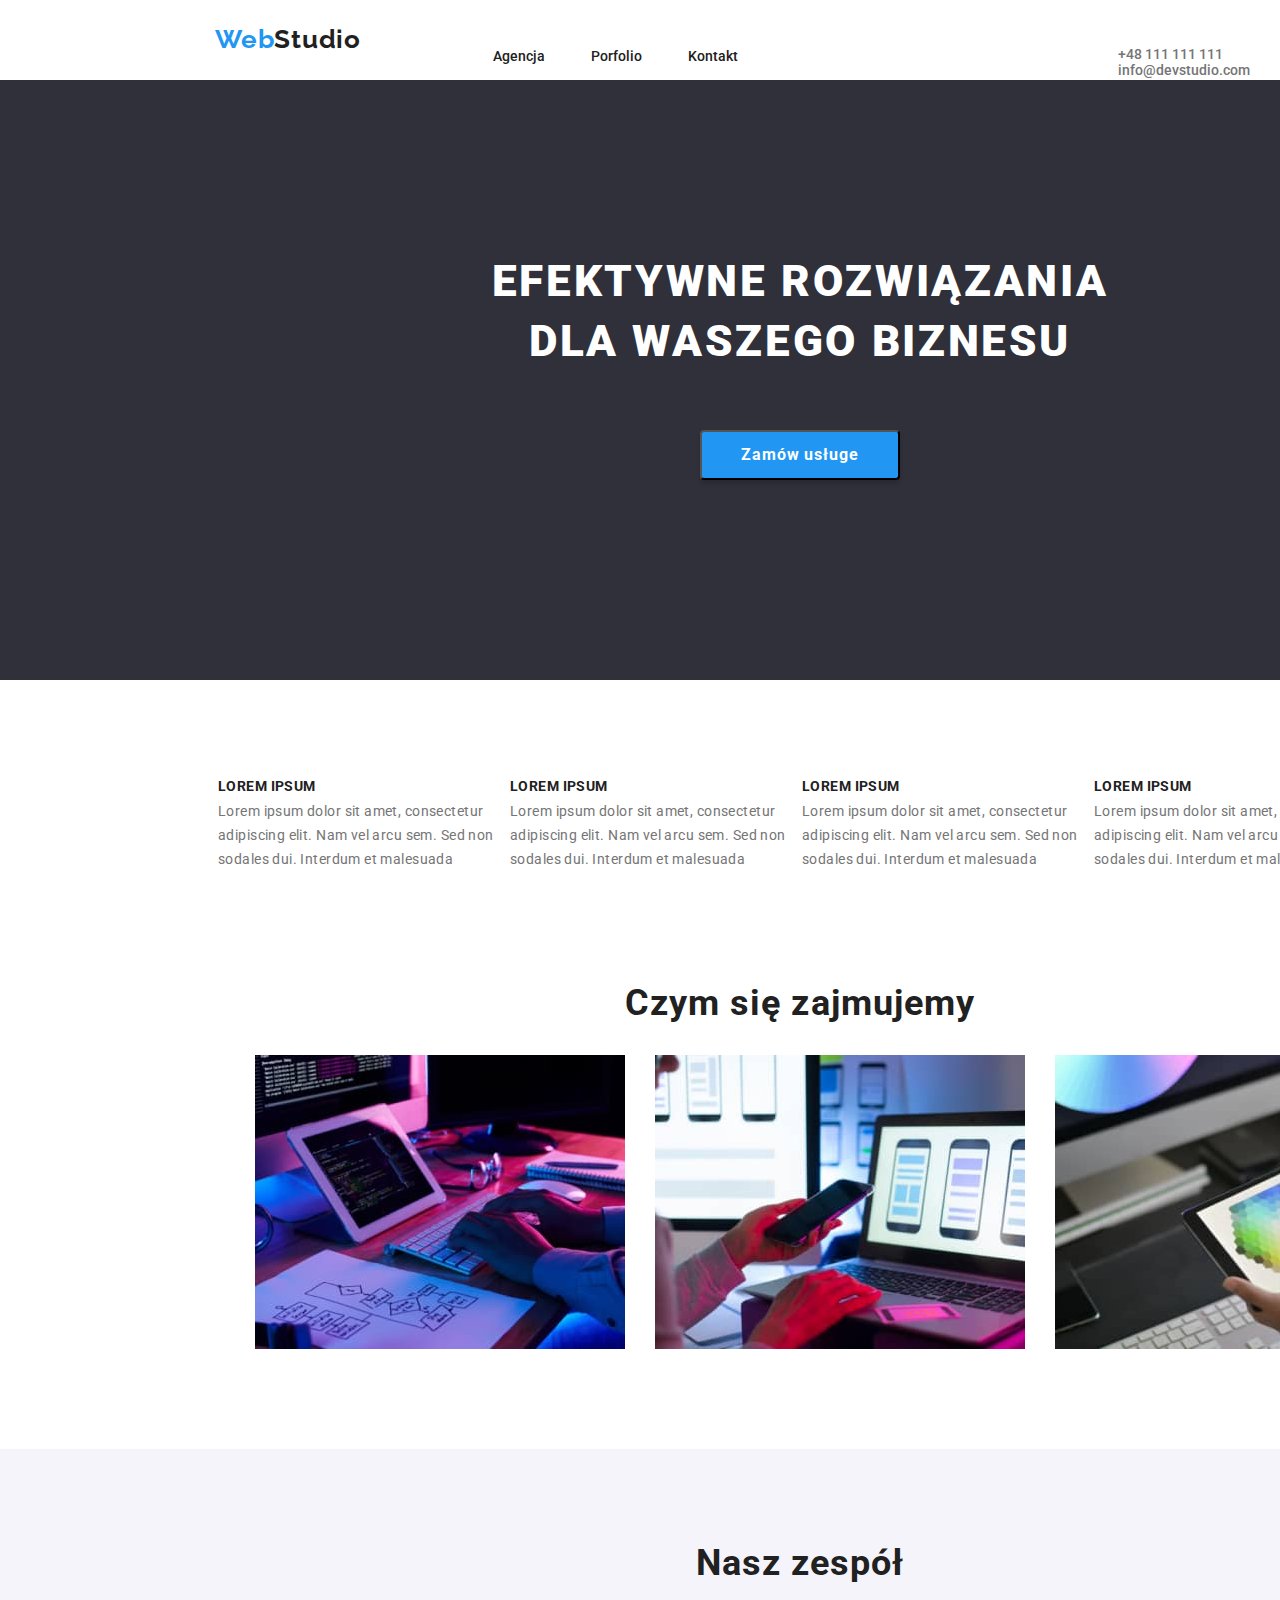
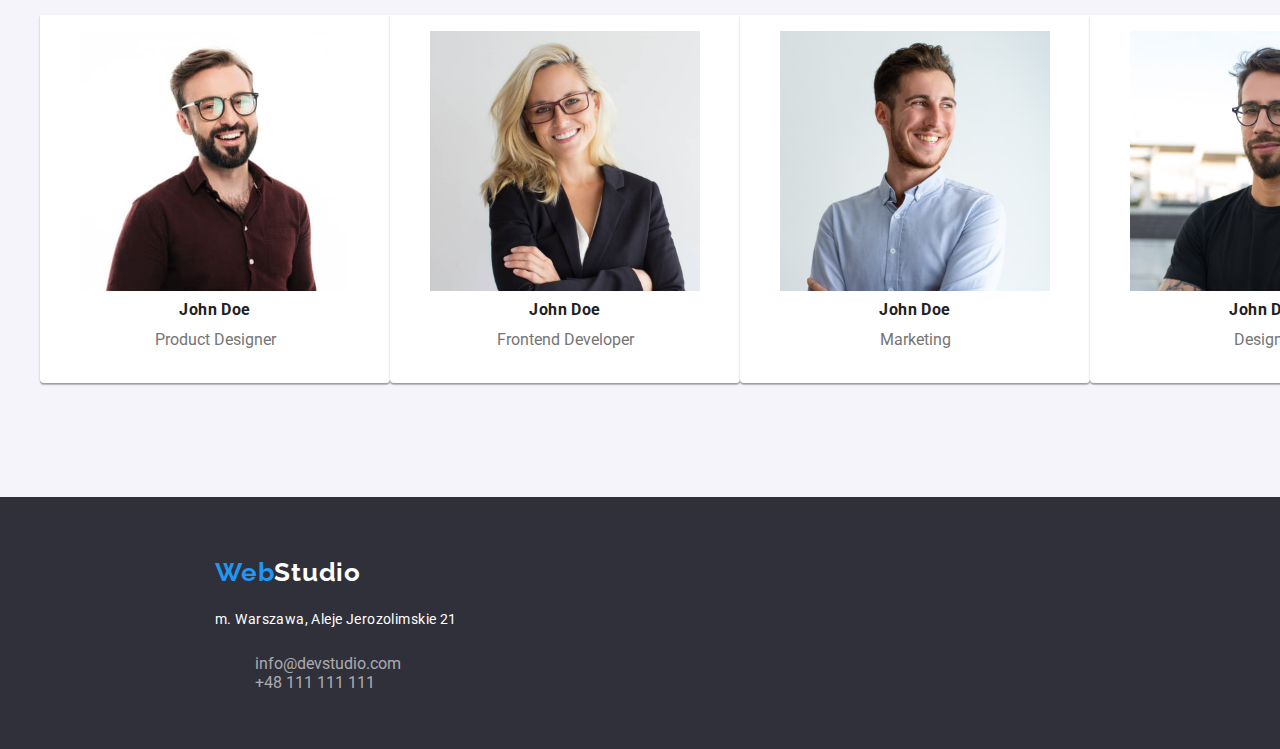
<file: index.html>
<!DOCTYPE html>
<html lang="pl">
  <head>
    <meta charset="UTF-8" />
    <meta http-equiv="X-UA-Compatible" content="IE=edge" />
    <meta name="viewport" content="width=device-width, initial-scale=1.0" />
    <link rel="preconnect" href="https://fonts.googleapis.com">
    <link rel="preconnect" href="https://fonts.gstatic.com" crossorigin>
    <link href="https://fonts.googleapis.com/css2?family=Raleway:wght@700&family=Roboto:wght@400;500;700;900&display=swap"
      rel="stylesheet">
    <link rel="stylesheet" href="css/styles.css">
    <title>Main page</title>
  </head>

  <body>
    <header> 
    <div class="menu">
      <a class="logo-header" href="index.html">Web<span>Studio</span></a>
      <!--Menu-->
      <nav class="navigation">
        <ul class="navigation-list">
          <li class="navigation-list-item"><a class="navigation-link" href="index.html">Agencja</a></li>
          <li class="navigation-list-item"><a class="navigation-link" href="portfolio.html">Porfolio</a></li>
          <li class="navigation-list-item"><a class="navigation-link" href="/"">Kontakt</a></li>
        </ul>
      </nav>
      <!--Contacts link-->
      <ul class="contact-list">
        <li><a class="contact-phone" href="tel:+48111111111">+48 111 111 111</a></li>
        <li><a class="contact-mail" href="mailto:info@devstudio.com">info@devstudio.com</a></li>
      </ul>
    </div>
    </header>

      <!--Header-->
      <div class="header">
        <h1 class="header-tittle">EFEKTYWNE ROZWIĄZANIA DLA WASZEGO BIZNESU</h1>
        <button class="header-button" type="button">Zamów usługe</button>
      </div>
    

    <main>
      <!--Section with white background-->
      <section class="strengths">
        <table class="list-strengths">
          <tr>
            <th>LOREM IPSUM</th>
            <th>LOREM IPSUM</th>
            <th>LOREM IPSUM</th>
            <th>LOREM IPSUM</th>
          </tr>
          <tr>
            <td>
              Lorem ipsum dolor sit amet, consectetur adipiscing elit. Nam vel arcu sem. Sed non
              sodales dui. Interdum et malesuada
            </td>
            <td>
              Lorem ipsum dolor sit amet, consectetur adipiscing elit. Nam vel arcu sem. Sed non
              sodales dui. Interdum et malesuada
            </td>
            <td>
              Lorem ipsum dolor sit amet, consectetur adipiscing elit. Nam vel arcu sem. Sed non
              sodales dui. Interdum et malesuada
            </td>
            <td>
              Lorem ipsum dolor sit amet, consectetur adipiscing elit. Nam vel arcu sem. Sed non
              sodales dui. Interdum et malesuada
            </td>
          </tr>
        </table>


        <!--Section "Czym się zajmujemy"-->
        <div class="offer">
          <h2>Czym się zajmujemy</h2>
          <ul class="offer-list">
            <li class="offer-list-item"><img src="images/img01.jpg" alt="programer-working" width="370" height="294" /></li>
            <li><img src="images/img02.jpg" alt="smartphone" width="370" height="294" /></li>
            <li><img src="images/img03.jpg" alt="graphic-tablet" width="370" height="294" /></li>
          </ul>
        </div>
      </section>

      <!--Section "Nasz zespół"-->
      <div class="team">
        <h2>Nasz zespół</h2>
          <ul class="team-list">
            <li class="team-list-item">
              <figure>
                <img src="images/person01.jpg" alt="man-with-glasses" width="270" height="260" />
                <figcaption><span><b>John Doe</b></span><br />Product Designer</figcaption>
              </figure>
            </li>
            <li class="team-list-item">
              <figure>
                <img src="images/person02.jpg" alt="woman-with-glasses" width="270" height="260" />
                <figcaption><span><b>John Doe</b></span><br />Frontend Developer</figcaption>
              </figure>
            </li>
            <li class="team-list-item">
              <figure>
                <img src="images/person03.jpg" alt="man-in-shirt" width="270" height="260" />
                <figcaption><span><b>John Doe</b></span><br />Marketing</figcaption>
              </figure>
            </li>
            <li class="team-list-item">
              <figure>
                <img src="images/person04.jpg" alt="man-with-glasses" width="270" height="260" />
                <figcaption><span><b>John Doe</b></span><br />Designer</figcaption>
              </figure>
            </li>
          </ul>
        </div>
    </main>

    <!--Footer-->
    <footer>
        <div class="footer-cointainer">
          <a class="logo-footer" href="/">Web<span>Studio</span></a>
          <address class="adres-footer">m. Warszawa, Aleje Jerozolimskie 21 <br /></address>
         <ul class="contact-footer">
        <li class="contact-footer-item"><a class="contact-footer-mail" href="mailto:info@devstudio.com">info@devstudio.com</a></li>
        <li class="contact-footer-item"><a class="contact-footer-phone" href="tel:+48111111111">+48 111 111 111</a></li>
      </ul>
      </div>
    </footer>
  </body>
</html>
</file>
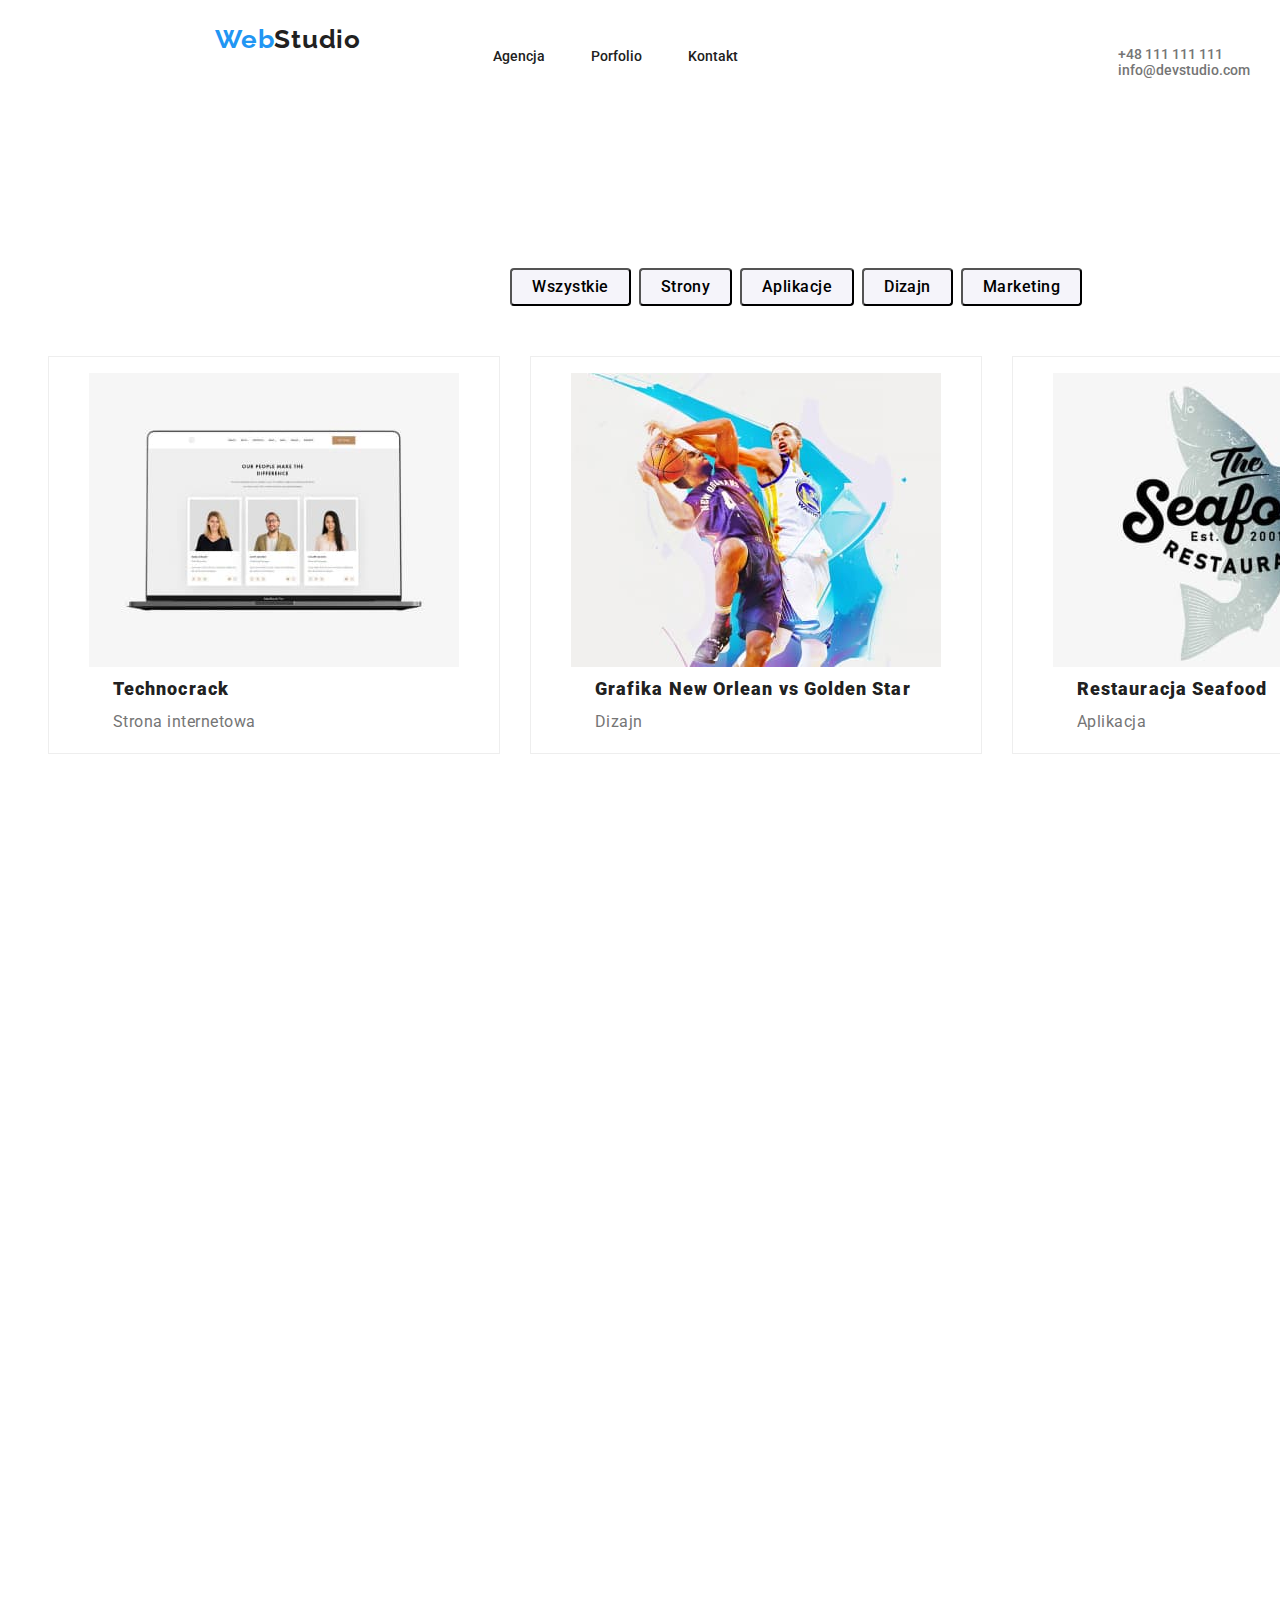
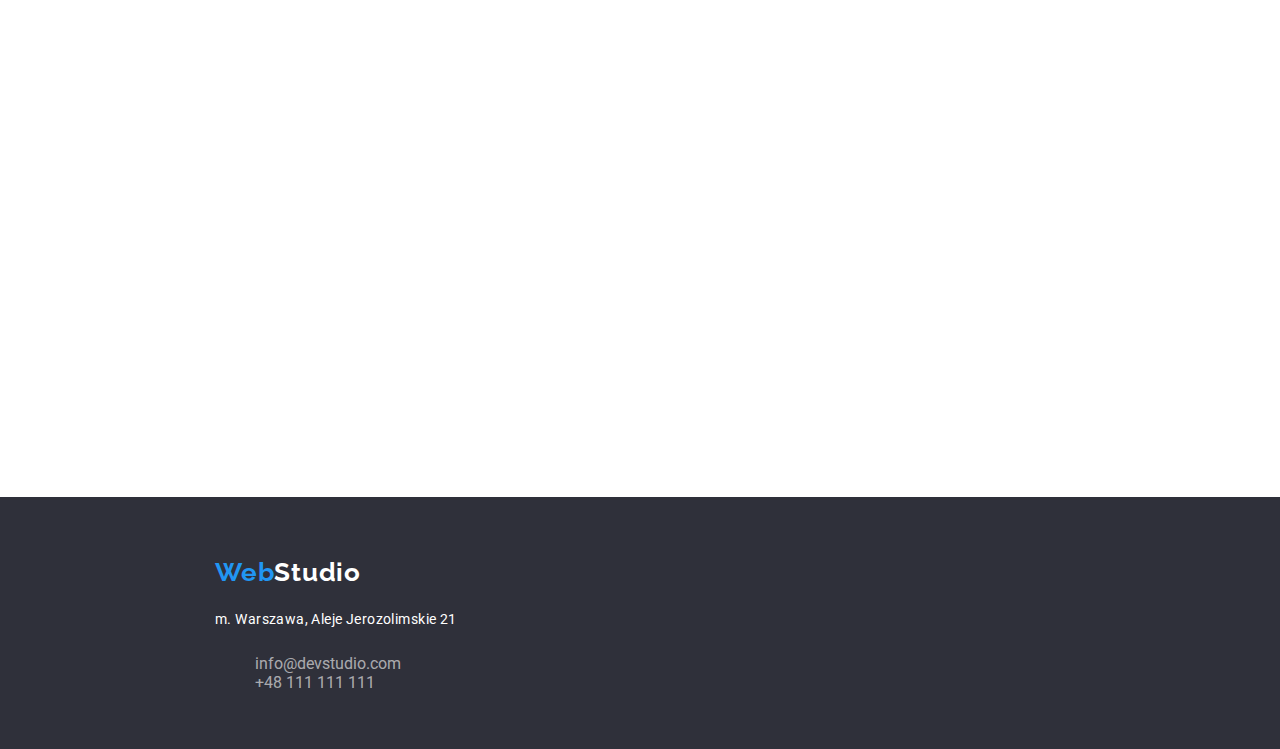
<file: portfolio.html>
<!DOCTYPE html>
<html lang="pl">

<head>
    <meta charset="UTF-8" />
    <meta http-equiv="X-UA-Compatible" content="IE=edge" />
    <meta name="viewport" content="width=device-width, initial-scale=1.0" />
    <link rel="preconnect" href="https://fonts.googleapis.com">
    <link rel="preconnect" href="https://fonts.gstatic.com" crossorigin>
    <link href="https://fonts.googleapis.com/css2?family=Raleway:wght@700&family=Roboto:wght@400;500;700;900&display=swap"
        rel="stylesheet">
    <link rel="stylesheet" href="css/styles.css">
    <title>Portfolio</title>
</head>

<body>
    <header>
        <div class="menu">
            <a class="logo-header" href="index.html">Web<span>Studio</span></a>
            <!--Menu-->
            <nav class="navigation">
                <ul class="navigation-list">
                    <li class="navigation-list-item"><a class="navigation-link" href="index.html">Agencja</a></li>
                    <li class="navigation-list-item"><a class="navigation-link" href="portfolio.html">Porfolio</a></li>
                    <li class="navigation-list-item"><a class="navigation-link" href="/"">Kontakt</a></li>
            </ul>
          </nav>
          <!--Contacts link-->
          <ul class=" contact-list">
                    <li><a class="contact-phone" href="tel:+48111111111">+48 111 111 111</a></li>
                    <li><a class="contact-mail" href="mailto:info@devstudio.com">info@devstudio.com</a></li>
                </ul>
        </div>
    </header>
   
    
    <main>
        <!--Portfolio-->    
        <section class="section-portfolio">
            <!--Filters-->
            <div class="filters">
                <ul class="filters-buttons">
                    <li><button class="filters-button-all" type="button">Wszystkie</button></li>
                    <li><button class="filter-buttons-pages" type="button">Strony</button></li>
                    <li><button class="filter-buttons-aplications" type="button">Aplikacje</button></li>
                    <li><button class="filter-buttons-design" type="button">Dizajn</button></li>
                    <li><button class="filter-buttons-marketing" type="button">Marketing</button></li>
                </ul>
            </div>
       

            <!--Projects-->
            <div class="projects">
                <ul class="projects-list">
                    <li class="projects-list-item">
                        <figure>
                            <img src="images/img-8.jpg" alt="laptop" width="370" height="294" />
                            <figcaption><span><b>Technocrack</b></span><br />Strona internetowa</figcaption>
                        </figure>
                    </li>
                    <li class="projects-list-item">
                        <figure>
                            <img src="images/img-7.jpg" alt="basketball" width="370" height="294" />
                            <figcaption><span><b>Grafika New Orlean vs Golden Star</b></span><br />Dizajn</figcaption>
                        </figure>
                    </li>
                    <li class="projects-list-item">
                        <figure>
                            <img src="images/img-6.jpg" alt="seafood" width="370" height="294" />
                            <figcaption><span><b>Restauracja Seafood</b></span><br />Aplikacja</figcaption>
                        </figure>
                    </li>
                    <li class="projects-list-item">
                        <figure>
                            <img src="images/img-5.jpg" alt="headphones" width="370" height="294" />
                            <figcaption><span><b>Projekt Prime</b></span><br />Marketing</figcaption>
                        </figure>
                    </li>
                    <li class="projects-list-item">
                        <figure>
                            <img src="images/img-4.jpg" alt="boxes" width="370" height="294" />
                            <figcaption><span><b>Projekt Boxes</b></span><br />Aplikacja</figcaption>
                        </figure>
                    </li>
                    <li class="projects-list-item">
                        <figure>
                            <img src="images/img-3.jpg" alt="monitor" width="370" height="294" />
                            <figcaption><span><b>Inspiration has no Borders</b></span><br />Strona internetowa</figcaption>
                        </figure>
                    </li>
                    <li class="projects-list-item">
                        <figure>
                            <img src="images/img-2.jpg" alt="magazine" width="370" height="294" />
                            <figcaption><span><b>Magazyn Limited Edition</b></span><br />Dizajn</figcaption>
                        </figure>
                    </li>
                    <li class="projects-list-item">
                        <figure>
                            <img src="images/img-1.jpg" alt="label" width="370" height="294" />
                            <figcaption><span><b>Projekt LAB</b></span><br />Marketing</figcaption>
                        </figure>
                    </li>
                    <li class="projects-list-item">
                        <figure>
                            <img src="images/img.jpg" alt="laptop-keyboard" width="370" height="294" />
                            <figcaption><span>Growing Business</span><br />Aplikacja</figcaption>
                        </figure>
                    </li>
                </ul>    
            </div>
        </section>
    </main>

        <!--Footer-->
    <footer>
        <div class="footer-cointainer">
            <a class="logo-footer" href="/">Web<span>Studio</span></a>
            <address class="adres-footer">m. Warszawa, Aleje Jerozolimskie 21 <br /></address>
            <ul class="contact-footer">
                <li class="contact-footer-item"><a class="contact-footer-mail"
                        href="mailto:info@devstudio.com">info@devstudio.com</a></li>
                <li class="contact-footer-item"><a class="contact-footer-phone" href="tel:+48111111111">+48 111 111 111</a>
                </li>
            </ul>
        </div>
    </footer>
    </body>
    
    </html>
</file>
<file: css/styles.css>
:root {
  --main-font: 'Roboto', sans-serif;
  --secondary-font: 'Raleway', sans-serif;
  --main-color: #2196F3;
  --font-color: #212121;
}

body {
  width: 1600px;
  font-family: var(--main-font);
  color: var(--font-color);
}

/*===========COMPONENTS===========*/
button {
   cursor: pointer;
}

/*===========MENU===========*/
 .menu {
  position: absolute;
  width: 1600px;
  height: 80px;
  left: 0px;
  top: 0px;

  background: #ffffff;
}
.logo-header {
  position: absolute;
  width: 145px;
  height: 31px;
  left: 215px;
  top: 24px;

  font-family: var(--secondary-font);
  font-weight: bold;
  font-size: 26px;
  line-height: 1.192;
  text-decoration: none;

  letter-spacing: 0.03em;

  color: var(--main-color);
  margin-right: 94px;
}
.logo-header > span {
  color: var(--font-color);
}
/**Navigation*/
.navigation {
  position: absolute;
  display: flex;
  width: 254px;
  height: 16px;
  left: 453px;
  top: 32px;
}
.navigation-list {
    display: flex;
}
.navigation-list-item,
.contact-list {
  font-family: var(--main-font);
  font-weight: 500;
  font-size: 14px;
  line-height: 16px;
  letter-spacing: 1.333;
  list-style: none;
}
.navigation-link {
  text-decoration: none;
  margin-right: 46px;
  color: var(--font-color);
}

.navigation-link:hover,
.navigation-link:focus,
.navigation-link:active,
.contact-mail:hover,
.contact-mail:focus,
.contact-phone:hover,
.contact-phone:focus {
  color: var(--main-color);
}

.contact-list {
  list-style: none;
  position: absolute;
  width: 135px;
  height: 16px;
  left: 1078px;
  top: 32px;
}
.contact-list a {
  text-decoration: none;
  font-style: normal;
  color: #757575;
 }
  /*=========== END MENU===========*/


/* =========== MAIN PAGE HEADER===========*/
.header {
  position: absolute;
  width: 1600px;
  height: 600px;
  left: 0px;
  top: 80px;
  background: #2f303a;
}

.header-tittle {
  position: absolute;
  width: 696px;
  height: 120px;
  left: 452px;
  bottom: 280px;

  font-family: var(--main-font);
  font-weight: 900;
  font-size: 44px;
  line-height: 60px;

  text-align: center;
  letter-spacing: 0.06em;
  text-transform: uppercase;

  color: #ffffff;
}

.header button {
  position: absolute;
  width: 200px;
  height: 50px;
  left: 700px;
  top: 350px;

  background: var(--main-color);
  box-shadow: 0px 4px 4px rgba(0, 0, 0, 0.15);
  border-radius: 4px;

  font-family: var(--main-font);
  font-weight: bold;
  font-size: 16px;
  line-height: 1.875;

  text-align: center;
  letter-spacing: 0.06em;

  color: #ffffff;
}
/* =========== END MAIN PAGE HEADER===========*/

/* =========== MAIN SECTION MAIN PAGE===========*/
/*our strengths*/
.list-strengths {
  position: absolute;
  width: 1170px;
  height: 101px;
  left: 215px;
  top: 774px;
}
.list-strengths th {
  font-family: Roboto;
  font-style: normal;
  font-weight: bold;
  font-size: 14px;
  line-height: 1.333;
  letter-spacing: 0.03em;
  text-transform: uppercase;
  text-align: left;
}
.list-strengths td {
  font-family: Roboto;
  font-style: normal;
  font-weight: normal;
  font-size: 14px;
  line-height: 1.714;
  letter-spacing: 0.03em;

  color: #757575;
}

.offer {
  position: absolute;
  width: 1170px;
  height: 386px;
  left: 215px;
  top: 889px;
}
h2 {
font-family: var(--main-font);
font-weight: bold;
  font-size: 36px;
  line-height: 1.166;
  text-align: center;
  letter-spacing: 0.03em;
  margin-top: 94px;
 }
.offer-list {
  display: flex;
}
.offer li {
  width: 370px;
  height: 294px;
  list-style: none;
  padding-right: 30px;
}

.team {
  position: absolute;
  width: 1600px;
  height: 648px;
  left: 0px;
  top: 1449px;

  background: #f5f4fa;
}
.team-list {
  display: flex;
  list-style: none;
  width: 270px;
  height: 368px;
}
.team-list-item {
  background: #ffffff;

  /* material shadow v1 */
  box-shadow: 0px 1px 3px rgba(0, 0, 0, 0.12), 0px 1px 1px rgba(0, 0, 0, 0.14),
    0px 2px 1px rgba(0, 0, 0, 0.2);
  border-radius: 0px 0px 4px 4px;
}
.team-list-item span {
  font-size: 16px;
  line-height: 1.187;
  text-align: center;
  letter-spacing: 0.03em;
  color: var(--font-color);
}
.team-list-item figcaption {
  text-align: center;
  color: #757575;
  font-family: Roboto;
  font-size: 16px;
  line-height: 1.875;
}

/*footer*/
footer {
  position: absolute;
  width: 1600px;
  height: 252px;
  left: 0px;
  top: 2097px;

  background: #2f303a;
}
footer li {
  list-style: none;
}
footer a {
  text-decoration: none;
  color: rgba(255, 255, 255, 0.6);
  }
.logo-footer {
  position: absolute;
  width: 145px;
  height: 31px;
  left: 215px;
  top: 60px;

  font-family: Raleway;
  font-weight: bold;
  font-size: 26px;
  line-height: 1.192;
  text-decoration: none;

  letter-spacing: 0.03em;

  color: var(--main-color);
  margin-right: 94px;
}
.logo-footer > span {
  color: white;
}
.footer-cointainer {
  margin-left: 215px;
}

.contact-footer-mail:hover,
.contact-footer-mail:focus,
.contact-footer-phone:hover,
.contact-footer-phone:focus {
  color: var(--main-color);
}
.contact-footer {
  position: absolute;
  width: 231px;
  height: 21px;
  left: 215px;
  top: 141px;
  }

.adres-footer {
  position: absolute;
  width: 246px;
  height: 21px;
  top: 111px;
  font-family: var(--main-font);
  font-style: normal;
  font-size: 14px;
  line-height: 1.714;
  letter-spacing: 0.03em;
  color: #ffffff;
}

/*=========== PORTFOLIO ===========*/

.section-portfolio {
  width: 1170px;
  height: 1360px;
  margin-top: 174px;
  }
/*Filter buttons*/
.filters {
  margin-top: 174px;
}
.filters-buttons {
  display: flex;
  list-style: none;
}

.filters-button-all {
  position: absolute;
  width: 121px;
  height: 38px;
  left: 510px;
}
.filter-buttons-pages {
  position: absolute;
  width: 93px;
  height: 38px;
  left: 639px;
}
.filter-buttons-aplications {
  position: absolute;
  width: 114px;
  height: 38px;
  left: 740px;
}
.filter-buttons-design {
  position: absolute;
  width: 91px;
  height: 38px;
  left: 862px;
}
.filter-buttons-marketing {
  position: absolute;
  width: 121px;
  height: 38px;
  left: 961px;
}
.filters-buttons button:hover,
.filters-buttons button:focus,
.filters-buttons button {
 font-family: var(--main-font);
 border-radius: 4px;
  font-weight: 500;
  font-size: 16px;
  line-height: 1.625;
  text-align: center;
  letter-spacing: 0.03em;
}

.filters-buttons button {
  background: #f5f4fa;
  margin-top: 94px;
}
.filters-buttons button:hover,
.filters-buttons button:focus {
  background: var(--main-color);

  box-shadow: 0px 3px 1px rgba(0, 0, 0, 0.1), 0px 1px 2px rgba(0, 0, 0, 0.08),
    0px 2px 2px rgba(0, 0, 0, 0.12);
   
  color: #ffffff;
 }
/*Projects*/
.projects-list {
  display: flex;
  list-style: none;
  align-items: center;
  margin-top: 182px;
}
.projects-list span {
  font-family: Roboto;
  font-weight: bold;
  font-size: 18px;
  line-height: 2;
  letter-spacing: 0.06em;
  color: var(--font-color);
}
.projects-list-item {
  background: #FFFFFF;
  border: 1px solid #EEEEEE;
  box-sizing: border-box;
  margin-right: 30px;
}
.projects-list-item figcaption {
  font-family: var(--main-font);
  font-size: 16px;
  line-height: 30px;
  margin-left: 24px;
  letter-spacing: 0.03em;
  color: #757575;
}
/*=========== END PORTFOLIO ===========*/
</file>
